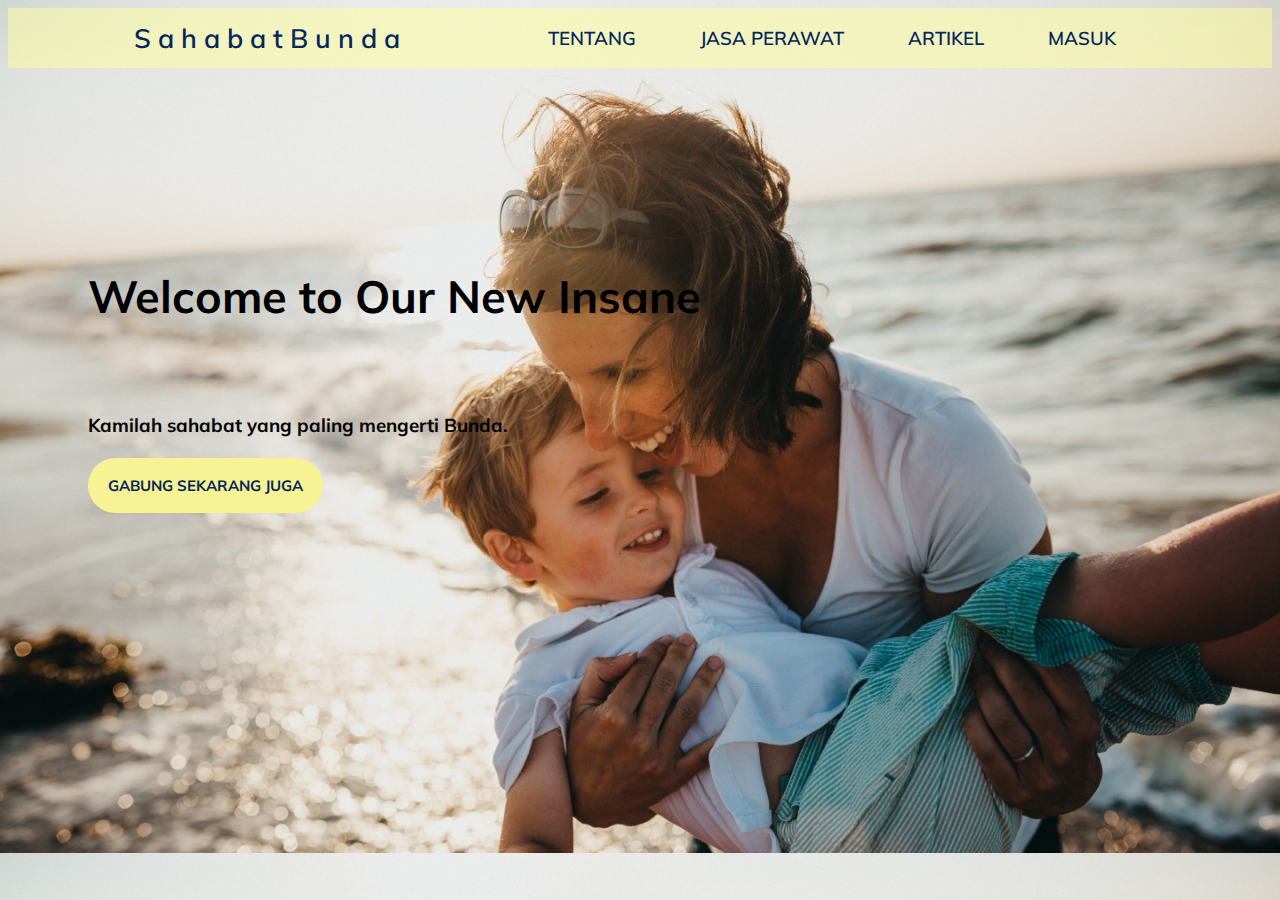
<file: index.html>
<!DOCTYPE html>

<html>

<head>


<link rel="stylesheet" href="https://fonts.googleapis.com/css?family=Muli">

	<meta charset="utf-8">

	<title>SAHABAT BUNDA</title>

	<link rel="stylesheet" type="text/css" href="style.css">

</head>

<body>

	<header>

		<h1 class="logo">S a h a b a t B u n d a</h1>

		<nav>

			<ul class="navlink">

				<li><a href="tentang.html">TENTANG</a></li>

				<li><a href="jasaperawat.html">JASA PERAWAT</a></li>

				<li><a href="artikel.html">ARTIKEL</a></li>

				<li><a href="masuk.html">MASUK</a></li>

			</ul>

		</nav>

	</header>

	<div class="isi">

		<h1>Welcome to Our New Insane </h1><br><br>

		<h3>Kamilah sahabat yang paling mengerti Bunda.</h3>

	</div>

	<div class="tombolcoba">

		<a href="daftarbaru.html"><h2>GABUNG SEKARANG JUGA</h2></a>

	</div>

</body>

</html>

</body>

</html>
</file>
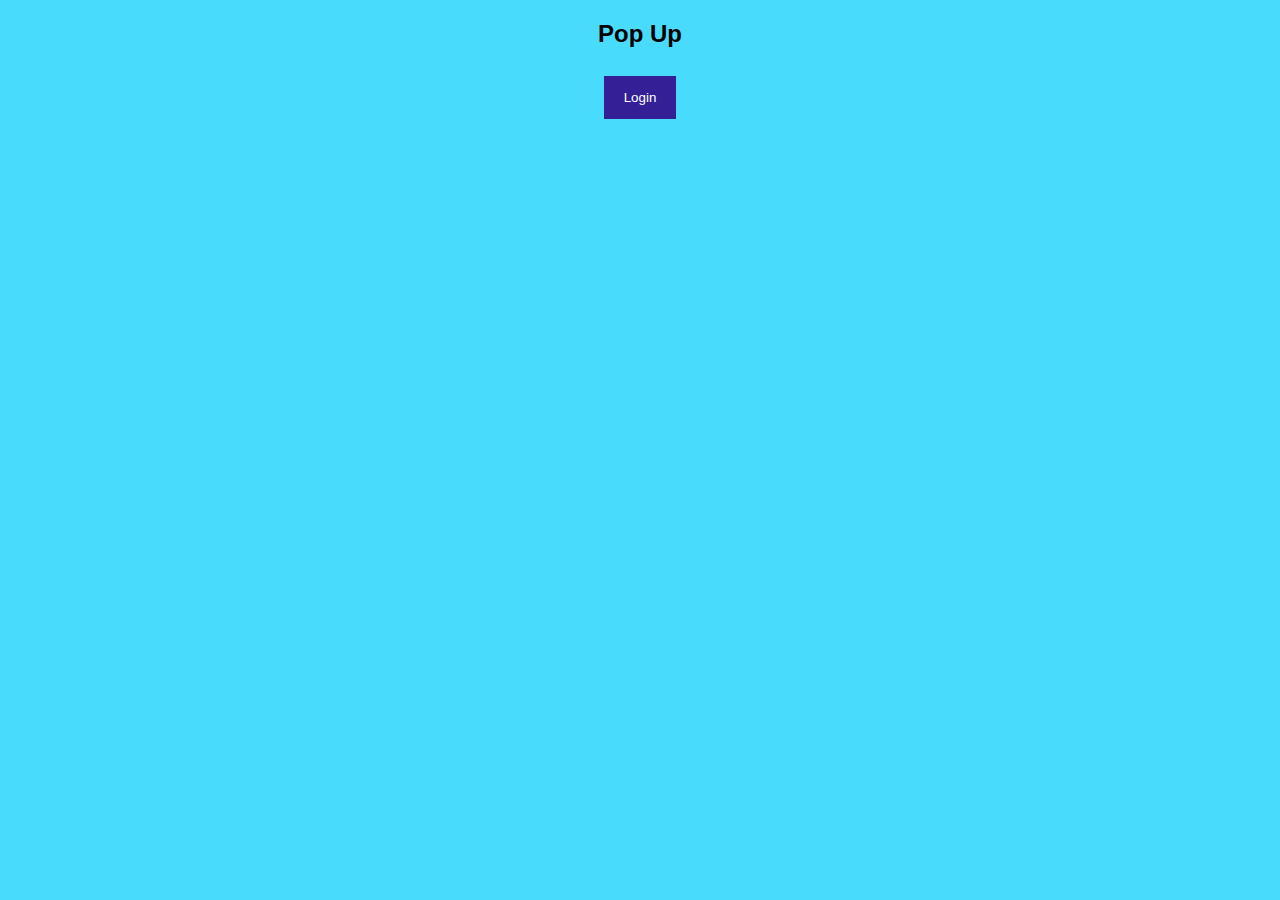
<file: popUp/index.html>
<!DOCTYPE html>
<html>
<head>
<meta name="viewport" content="width=device-width, initial-scale=1">
<style>
    body {
        font-family: Arial, Helvetica, sans-serif;
        background: #48dbfb;
    }

    input[type=text], input[type=password] {
        width: 100%;
        padding: 12px 20px;
        margin: 8px 0;
        display: inline-block;
        border: 1px solid #ccc;
        box-sizing: border-box;
    }

    button {
        background-color: #341f97;
        color: white;
        padding: 14px 20px;
        margin: 8px 0;
        border: none;
        cursor: pointer;
        width: 100%;
    }

    button:hover {
        opacity: 0.8;
    }

    .container {
        padding: 16px;
    }

    span.psw {
        padding-top: 16px;
    }

    .popUp {
        display: none;
        position: fixed;
        z-index: 1;
        left: 0;
        top: 0;
        width: 100%;
        height: 100%;
        background-color: rgba(0,0,0,0.5);
        padding-top: 60px;
    }

    .popUp-content {
        background-color: #fefefe;
        margin: 5% auto 15% auto;
        border: 1px solid #888;
        width: 80%;
    }


    /* CSS3 */
    .animate {
        -webkit-animation: animatezoom 0.6s;
        animation: animatezoom 0.6s
    }

    @-webkit-keyframes animatezoom {
        from {-webkit-transform: scale(0)} 
        to {-webkit-transform: scale(1)}
    }
    
    @keyframes animatezoom {
        from {transform: scale(0)} 
        to {transform: scale(1)}
    }
</style>
</head>
<body>



<center>
    <h2>Pop Up</h2>
    <button onclick="thisClicked()" style="width:auto;">Login</button>
</center>

<div id="popUp1" class="popUp">
  <form class="popUp-content animate">
    <div class="container">
      <label for="uname"><b>Username</b></label>
      <input type="text" placeholder="Enter Username" name="uname" required>

      <label for="psw"><b>Password</b></label>
      <input type="password" placeholder="Enter Password" name="psw" required>
        
      <button type="submit">Login</button>
    </div>
  </form>
</div>
<script>
    function thisClicked() {
        document.getElementById('popUp1').style.display='block'
    }
    var popUpp = document.getElementById('popUp1');
    window.onclick = function(event) {
        if (event.target == popUpp) {
            popUpp.style.display = "none";
        }
    }
</script>
</body>
</html>
</file>
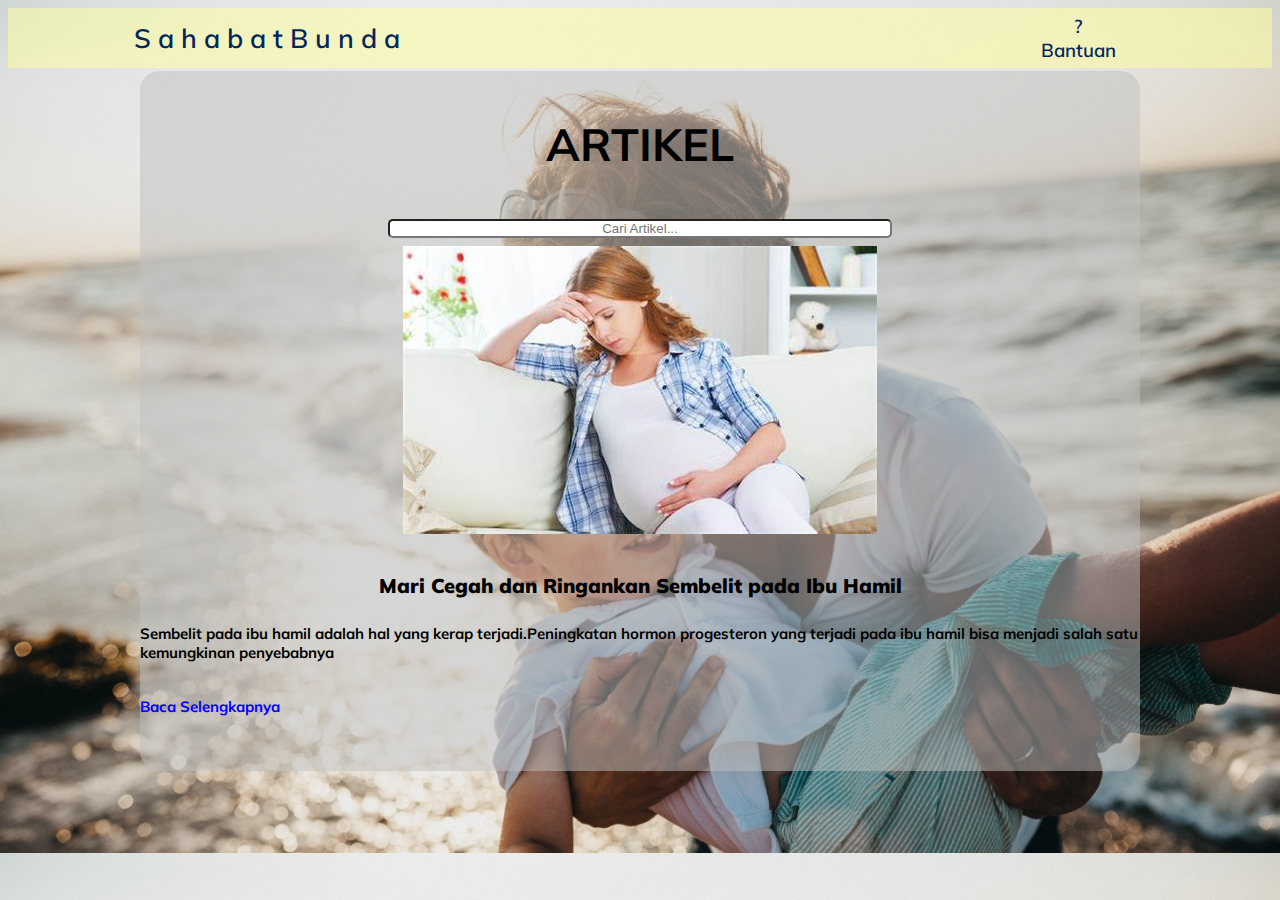
<file: artikel.html>
<!DOCTYPE html>

<html>

<head>

<link rel="stylesheet" href="https://fonts.googleapis.com/css?family=Muli">

	<meta charset="utf-8">

	<title>SAHABAT BUNDA</title>

	<link rel="stylesheet" type="text/css" href="style.css">

</head>

<body class="body">

	<header>
		<a href="index.html"><h1 class="logo">S a h a b a t B u n d a</h1></a>
		<nav>
			<ul class="navlink">
				<li><a href="bantuan.html"><center>?<br>Bantuan</center></a></li>
			</ul>
		</nav>
	</header>

<div class="artikel">

	<h3> ARTIKEL </h3>

	<div class="container" align="center">

		<input type="text" name="" value="" placeholder="Cari Artikel..."/>

	</div>

	<div class="container-img" align="center">

		<img src="artikel.jpg">

	</div>

	<h4><b>Mari Cegah dan Ringankan Sembelit pada Ibu Hamil</b></h4>
   
   	<h5>Sembelit pada ibu hamil adalah hal yang kerap terjadi.Peningkatan hormon progesteron yang terjadi pada ibu hamil bisa menjadi salah satu kemungkinan penyebabnya</h5>

   	<h6>Baca Selengkapnya</h6><br>

</div>
</file>
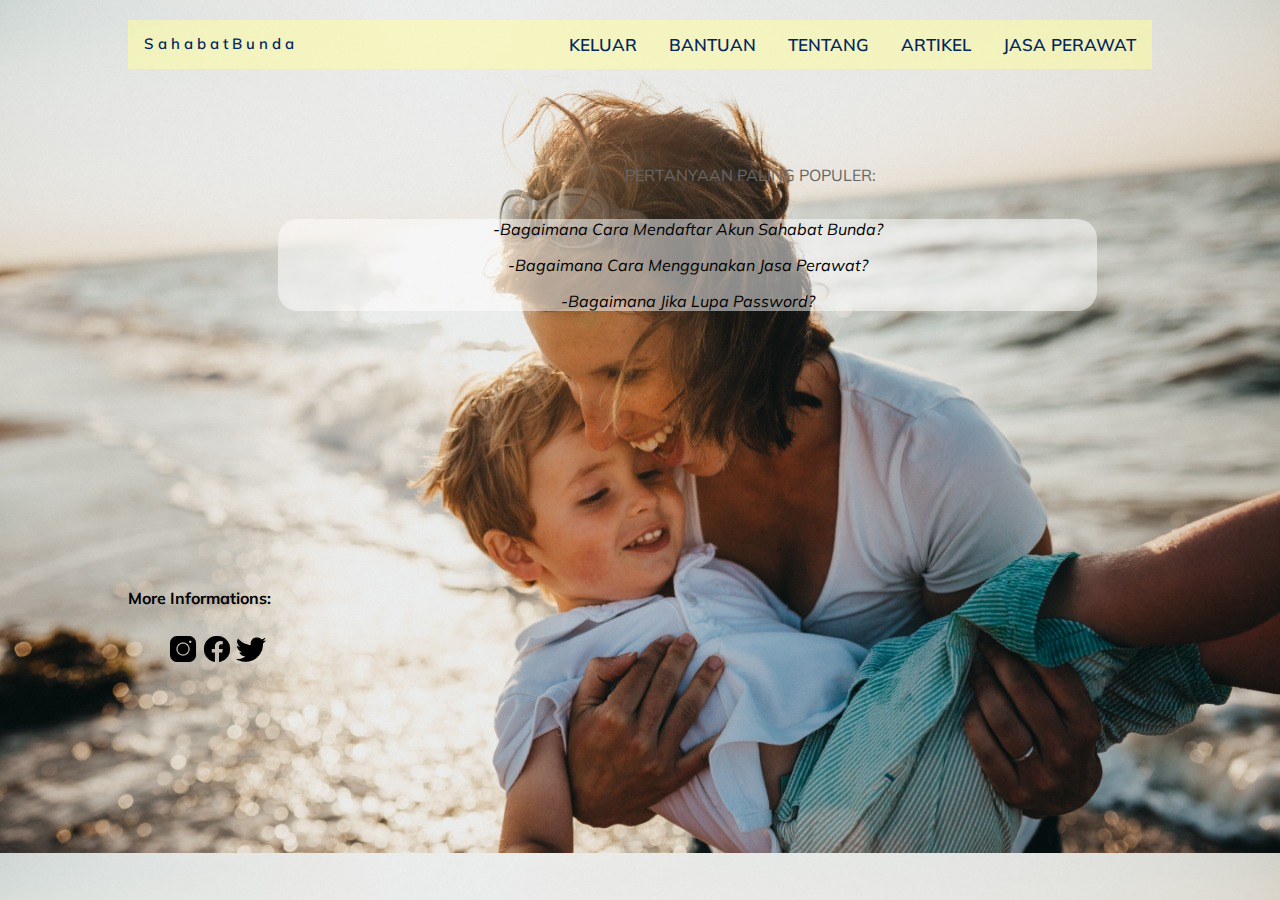
<file: bantuan.html>
<!DOCTYPE html>

<html>

<head>

	<meta name="viewport" content="width=device-width, initial-scale=1.0">

	<link rel="stylesheet" href="https://fonts.googleapis.com/css?family=Muli">

    <link rel="stylesheet" type="text/css" href="bantuan.css">

	<title>SAHABAT BUNDA</title>

	<script src="https://code.jquery.com/jquery-3.4.1.min.js"></script>

<body>

	<div class="topnav" id="myTopnav">

		<a href="index.html" class="a"> S a h a b a t B u n d a </a>

		<a href="jasaperawat.html" class="active">JASA PERAWAT</a>

		<a href="artikel.html" class="active">ARTIKEL</a>

		<a href="tentang.html" class="active">TENTANG</a>

        <a href="bantuan.html" class="active">BANTUAN</a>

        <a href="index.html" class="active">KELUAR</a>
		
		<a href="javascript:void(0);" class="icon" onclick="myFunction()">

            <i class="fa fa-bars"></i>

        </a>

    </div>

    <div class="content">

        <a target="_blank" href="http://ksir.pw/csgo-sticker-signature-generator">Pertanyaan paling populer:</a>

        <p>
        <i class= "hover">-Bagaimana Cara Mendaftar Akun Sahabat Bunda?</i></p>

        <p>
        <i class= "hover">-Bagaimana Cara Menggunakan Jasa Perawat?</i></p>

        <p>
        <i class= "hover">-Bagaimana Jika Lupa Password?</i></p>

    </div>

     <div class="footer">

        <div class="socialmedia">

            <h5>More Informations: </h5>

            <ul>

                <li><img src="instagram.png" alt="instagram"></li>

                <li><img src="facebook.png" alt="facebook"></li>

                <li><img src="twitter.png" alt="twitter"></li>

            </ul>

        </div>

    </div>

</body>

</html>
</file>
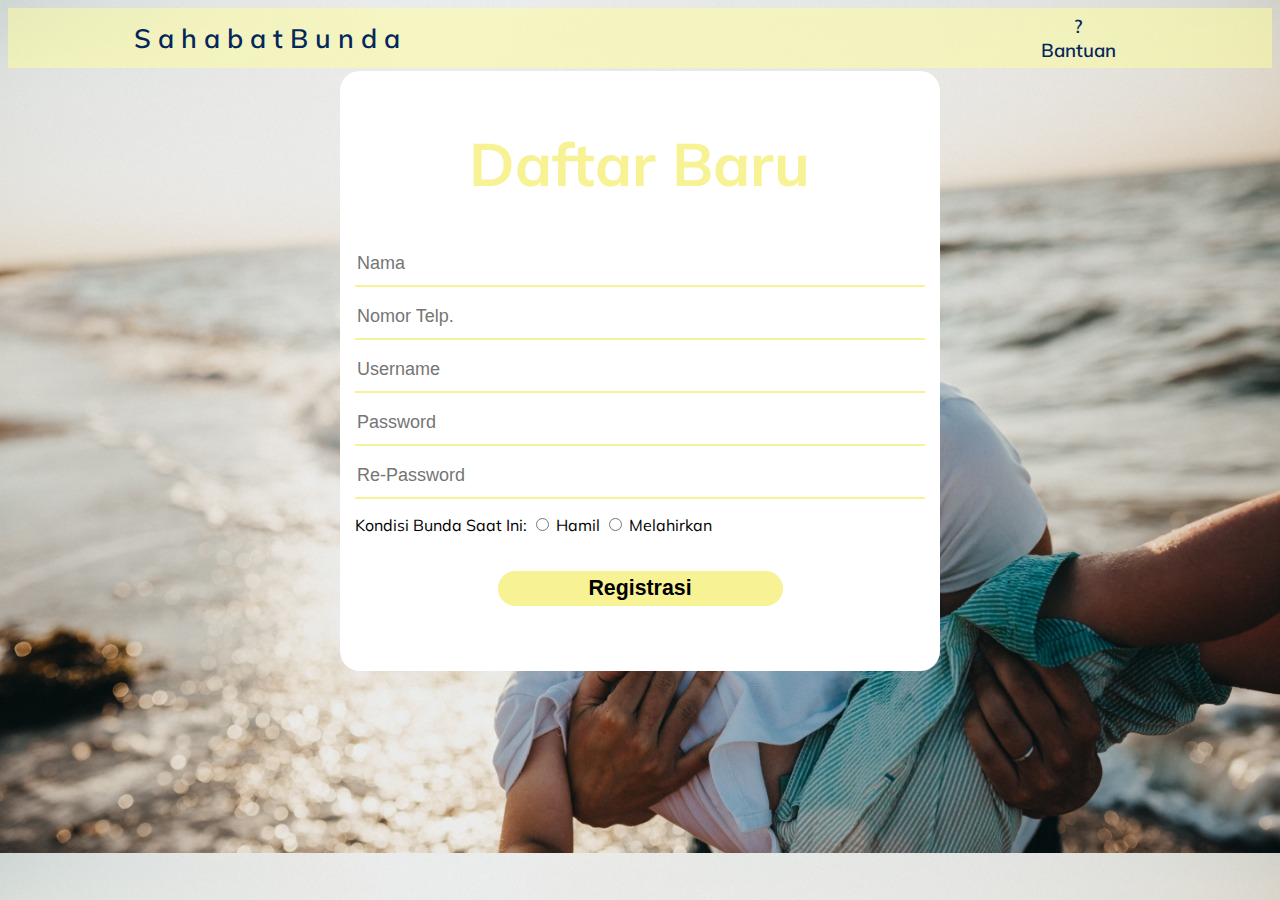
<file: daftarbaru.html>
<!DOCTYPE html>

<html>

<head>

<link rel="stylesheet" href="https://fonts.googleapis.com/css?family=Muli">

	<meta charset="utf-8">

	<title>SAHABAT BUNDA</title>

	<link rel="stylesheet" type="text/css" href="style.css">

</head>

<body class="body">

	<header>

		<a href="index.html"><h1 class="logo">S a h a b a t B u n d a</h1></a>

		<nav>

			<ul class="navlink">

				<li><a href="bantuan.html"><center>?<br>Bantuan</center></a></li>

			</ul>

		</nav>

	</header>

<div class="Regis">

			<h1>Daftar Baru</h1>

			<div class="registrasiform">

				<input type="text" placeholder="Nama" name="" value="">

			</div>

			<div class="registrasiform">

				<input type="number" placeholder="Nomor Telp." name="" value="">

			</div>

			<div class="registrasiform">

				<input type="text" placeholder="Username" name="" value="">

			</div>

			<div class="registrasiform">

				<input type="password" placeholder="Password" name="" value="">

			</div>

			<div class="registrasiform">

				<input type="password" placeholder="Re-Password" name="" value="">

			</div>

			<p>

            <label>Kondisi Bunda Saat Ini:</label>

			<label><input type="radio" name="Hamil" value="Hamil" /> Hamil </label>
            
            <label><input type="radio" name="Melahirkan" value="Melahirkan" /> Melahirkan </label>
        	
        	</p>

        	<div class="container" align="center">

				<a href="masuk.html"><input class="btn" type="button" name="" value="Registrasi"></a>

			</div>

		</div>



	</body>

</head>

</html>
</file>
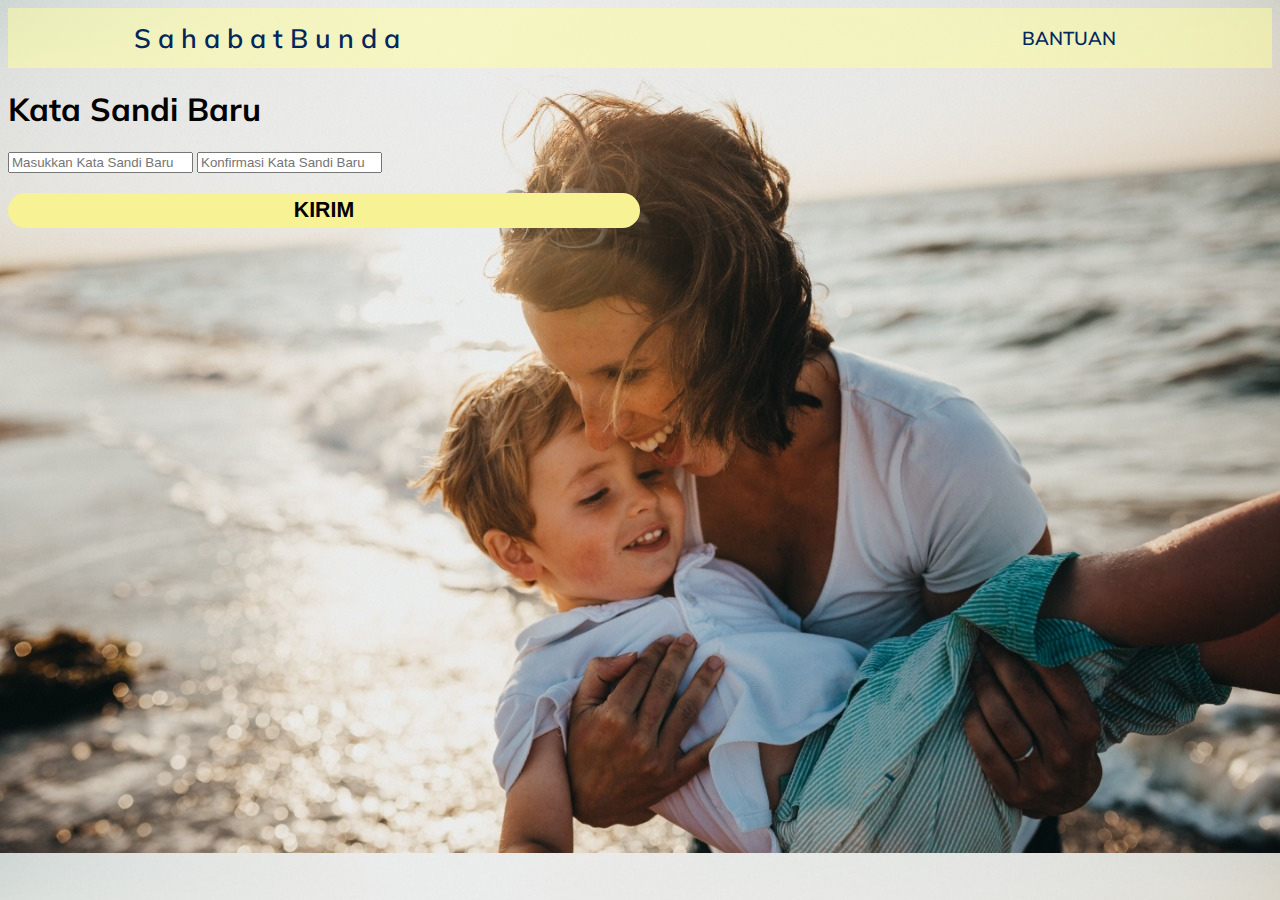
<file: gantisandi.html>
<!DOCTYPE html>

<html>

<head>

<link rel="stylesheet" href="https://fonts.googleapis.com/css?family=Muli">

  <meta charset="utf-8">

  <title>SAHABAT BUNDA</title>

  <link rel="stylesheet" type="text/css" href="style.css">

</head>

<body class="body">

  <header>

    <a href="index.html"><h1 class="logo">S a h a b a t B u n d a</h1></a>

    <nav>

      <ul class="navlink">

        <li><a href="bantuan.html">BANTUAN</a></li>

      </ul>

    </nav>

  </header>

<div class="gantisandi">

      <h1>Kata Sandi Baru</h1>

      <div class="ganti">

        <input type="text" placeholder="Masukkan Kata Sandi Baru" name="" value="">


        <input type="text" placeholder="Konfirmasi Kata Sandi Baru" name="" value="">

      </div>

      <a href="masuk.html"><input class="btn" type="button" name="" value="KIRIM"></a>

</div>

</body>

</html>
</file>
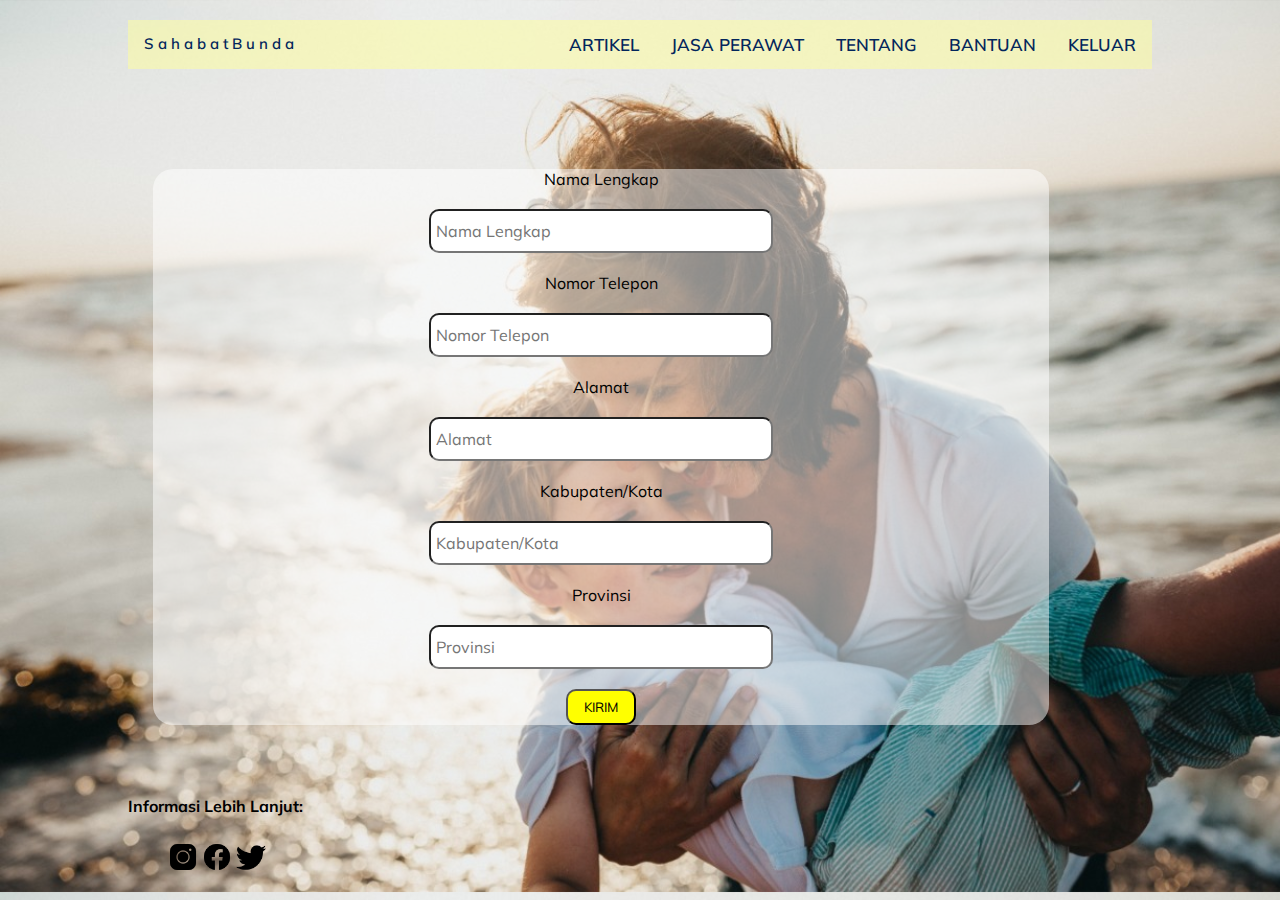
<file: jasaperawat.html>
<!DOCTYPE html>

<html>

<head>

	<meta name="viewport" content="width=device-width, initial-scale=1.0">

	<link rel="stylesheet" href="https://fonts.googleapis.com/css?family=Muli">

    <link rel="stylesheet" type="text/css" href="jasaperawat.css">

	<title>SAHABAT BUNDA</title>

	<script src="https://code.jquery.com/jquery-3.4.1.min.js"></script>

</head>

<body>

	<div class="topnav" id="myTopnav">

		<a href="index.html" class="a"> S a h a b a t B u n d a </a>

        <a href="index.html" class="active">KELUAR</a>

        <a href="bantuan.html" class="active">BANTUAN</a>

        <a href="tentang.html" class="active">TENTANG</a>

        <a href="jasaperawat.html" class="active">JASA PERAWAT</a>

        <a href="artikel.html" class="active">ARTIKEL</a>

		<a href="javascript:void(0);" class="icon" onclick="myFunction()">

            <i class="fa fa-bars"></i>

        </a>

    </div>

    <div class="content">

        <form>
            
            <label for="name">Nama Lengkap</label><br>

            <input type="text" id="name" class="form-group" placeholder="Nama Lengkap"><br>

            <label for="nomor.telepon">Nomor Telepon</label><br>

            <input type="number" id="nomor.telepon" class="form-group" placeholder="Nomor Telepon"><br>

            <label for="address">Alamat</label><br>

            <input type="text" id="address" class="form-group" placeholder="Alamat"><br>

            <label for="city">Kabupaten/Kota</label><br>

            <input type="text" id="city" class="form-group" placeholder="Kabupaten/Kota"><br>

            <label for="province">Provinsi</label><br>

            <input type="text" id="province" class="form-group" placeholder="Provinsi"><br>

        </form>

        <button id="request"> KIRIM</button>

        <div id="bio"></div>

    </div>

    <div class="footer">

        <div class="socialmedia">

            <h5>Informasi Lebih Lanjut: </h5>

            <ul>

                <li><img src="instagram.png" alt="instagram"></li>

                <li><img src="facebook.png" alt="facebook"></li>

                <li><img src="twitter.png" alt="twitter"></li>

            </ul>

        </div>

    </div>

    <script type="text/javascript" src="jasaperawat.js"></script>

</body>

</html>
</file>
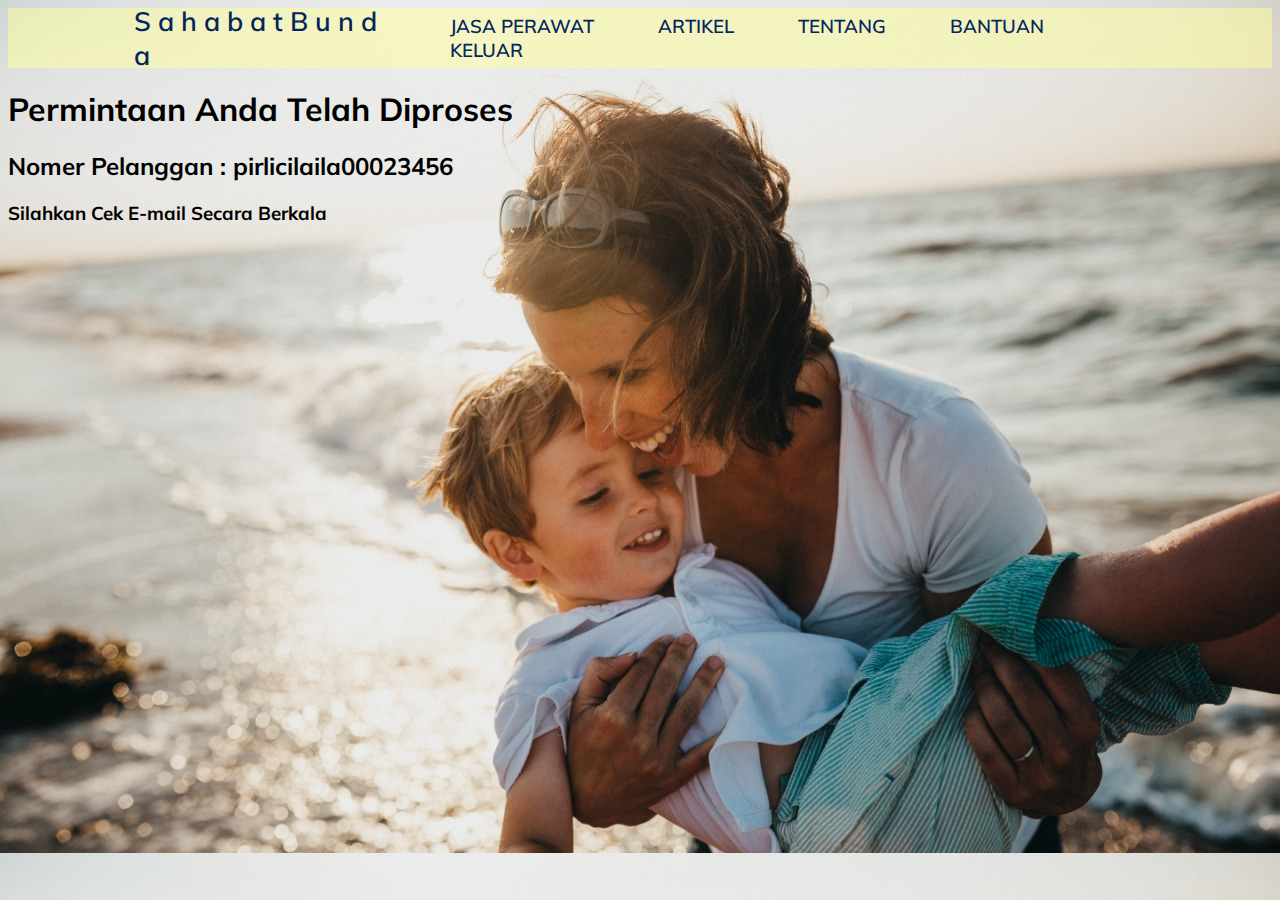
<file: jasaperawatlanjutan.html>
<!DOCTYPE html>

<html>

<head>

<link rel="stylesheet" href="https://fonts.googleapis.com/css?family=Muli">

  <meta charset="utf-8">

  <title>SAHABAT BUNDA</title>

  <link rel="stylesheet" type="text/css" href="style.css">

</head>

<body class="body">

  <header>

    <a href="index.html"><h1 class="logo">S a h a b a t B u n d a</h1></a>

    <nav>

      <ul class="navlink">

        <li><a href="jasaperawat.html">JASA PERAWAT</a></li>

        <li><a href="artikel.html">ARTIKEL</a></li>

        <li><a href="tentang.html">TENTANG</a></li>

        <li><a href="bantuan.html">BANTUAN</a></li>

        <li><a href="index.html">KELUAR</a></li>

      </ul>

    </nav>

  </header>

<div class="tanggapan">

  <h1>Permintaan Anda Telah Diproses</h1>

  <H2>Nomer Pelanggan : pirlicilaila00023456</H2>

  <h3>Silahkan Cek E-mail Secara Berkala</h3>

</div>

</body>
</file>
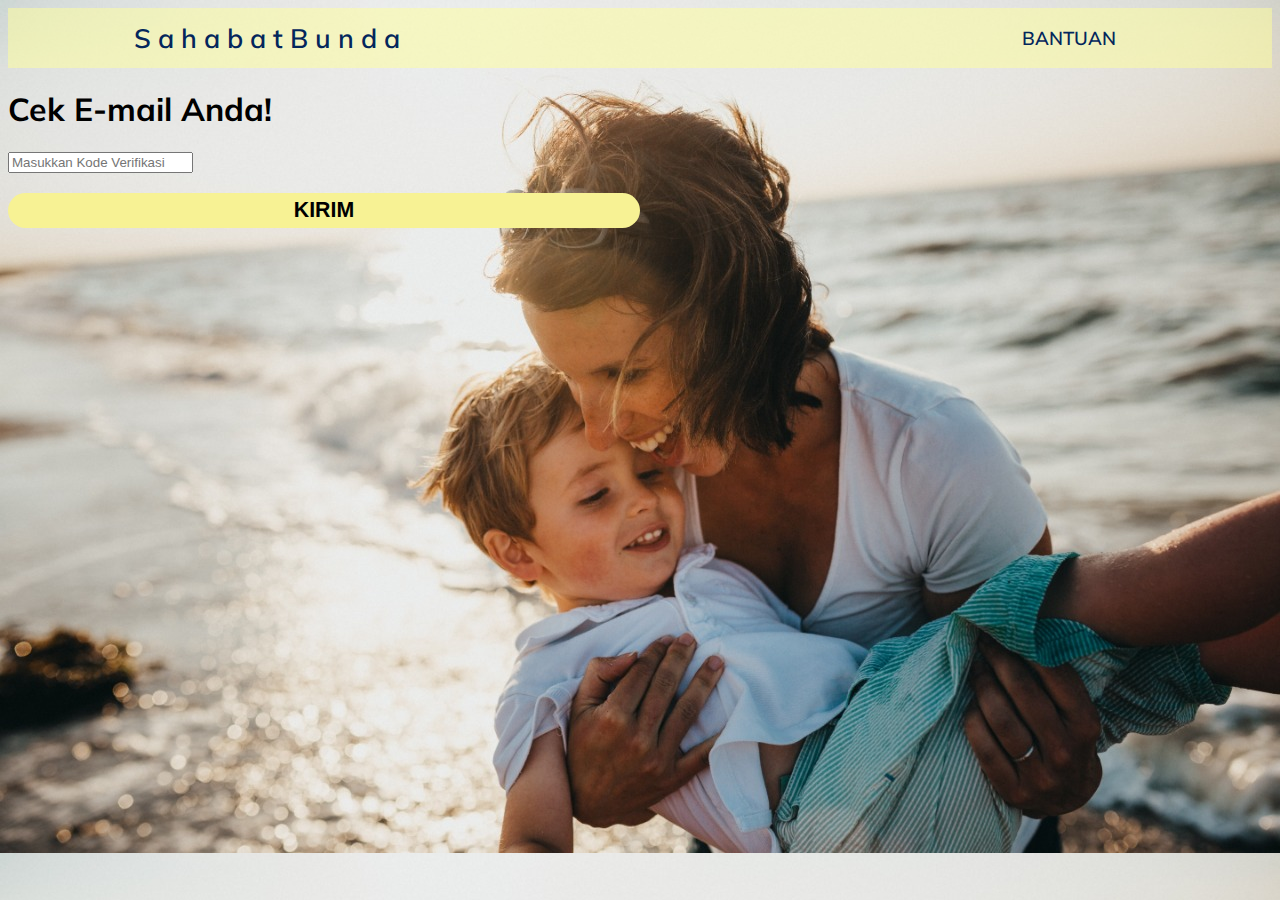
<file: kodeverifikasi.html>
<!DOCTYPE html>

<html>

<head>

<link rel="stylesheet" href="https://fonts.googleapis.com/css?family=Muli">

  <meta charset="utf-8">

  <title>SAHABAT BUNDA</title>

  <link rel="stylesheet" type="text/css" href="style.css">

</head>

<body class="body">

  <header>

    <a href="index.html"><h1 class="logo">S a h a b a t B u n d a</h1></a>

    <nav>

      <ul class="navlink">

        <li><a href="bantuan.html">BANTUAN</a></li>

      </ul>

    </nav>

  </header>

<div class="verifikasi">

      <h1>Cek E-mail Anda!</h1>

      <div class="verif">

        <input type="text" placeholder="Masukkan Kode Verifikasi" name="" value="">

      </div>

      <a href="gantisandi.html"><input class="btn" type="button" name="" value="KIRIM"></a>

</div>

</body>

</html>
</file>
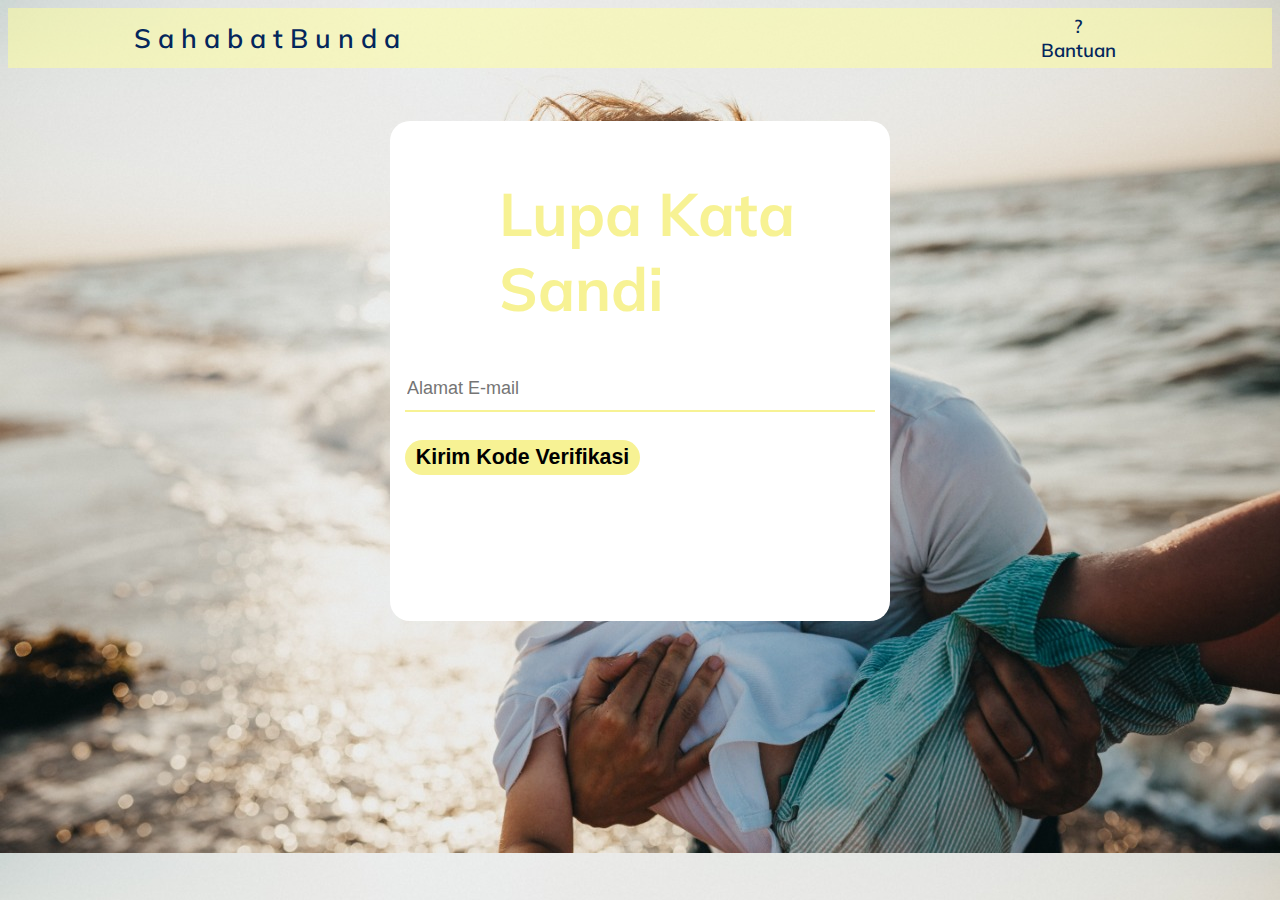
<file: lupakatasandi.html>
<!DOCTYPE html>

<html>

<head>

<link rel="stylesheet" href="https://fonts.googleapis.com/css?family=Muli">

  <meta charset="utf-8">

  <title>SAHABAT BUNDA</title>

  <link rel="stylesheet" type="text/css" href="style.css">

</head>

<body class="body">

  <header>

    <a href="index.html"><h1 class="logo">S a h a b a t B u n d a</h1></a>

    <nav>

      <ul class="navlink">

        <li><a href="bantuan.html"><center>?<br>Bantuan</center></a></li>

      </ul>

    </nav>

  </header>

<div class="Lupa">

      <h1>Lupa Kata Sandi</h1>

      <div class="lupapass">

        <input type="text" placeholder="Alamat E-mail" name="" value="">

      </div>

      <input class="btn" type="button" name="" value="Kirim Kode Verifikasi">

</div>

</body>

</html>
</file>
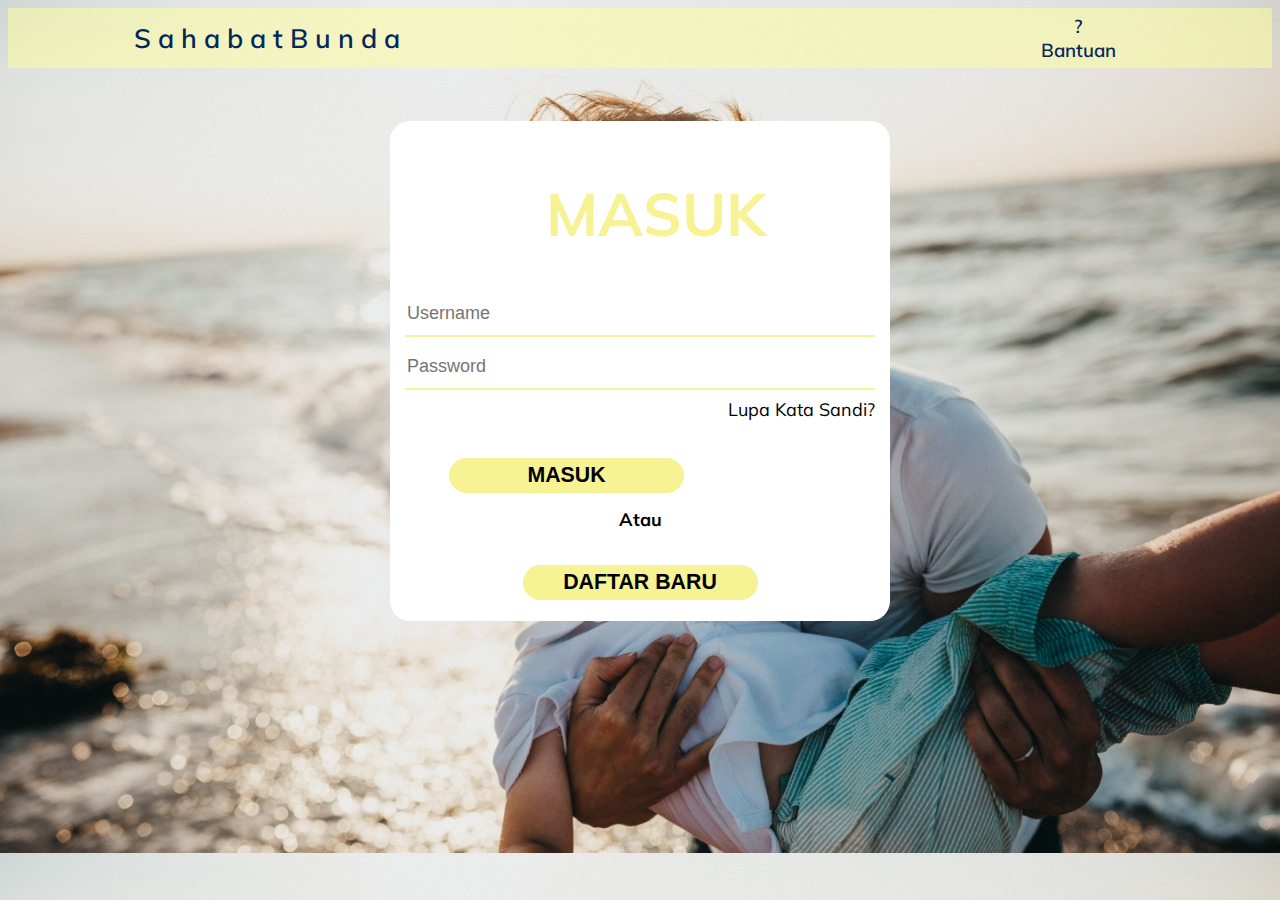
<file: masuk.html>
<!DOCTYPE html>

<html>

<head>

<link rel="stylesheet" href="https://fonts.googleapis.com/css?family=Muli">

	<meta charset="utf-8">

	<title>SAHABAT BUNDA</title>

	<link rel="stylesheet" type="text/css" href="style.css">

</head>

<body class="body">

	<header>

		<a href="index.html"><h1 class="logo">S a h a b a t B u n d a</h1></a>

		<nav>

			<ul class="navlink">

				<li><a href="bantuan.html"><center>?<br>Bantuan</center></a></li>

			</ul>

		</nav>

	</header>

<div class="masuk">

	<h1>MASUK</h1>

	<div class="masukbox">

		<input type="text" placeholder="Username" name="" value="">

	</div>

	<div class="masukbox">

		<input type="password" placeholder="Password" name="" value="">

	</div>

	<a href="lupakatasandi.html"><p>Lupa Kata Sandi?</p></a><br><br>

	<div align="center">

		<a href="artikel.com"><input class="btn" type="button" name="" value="MASUK"></a>

		<h2>Atau</h2>

		<a href="daftarbaru.html"> <input class="btn" type="button"name="" value="DAFTAR BARU"></a>

	</div>

</div>

</body>

</head>

</html>
</file>
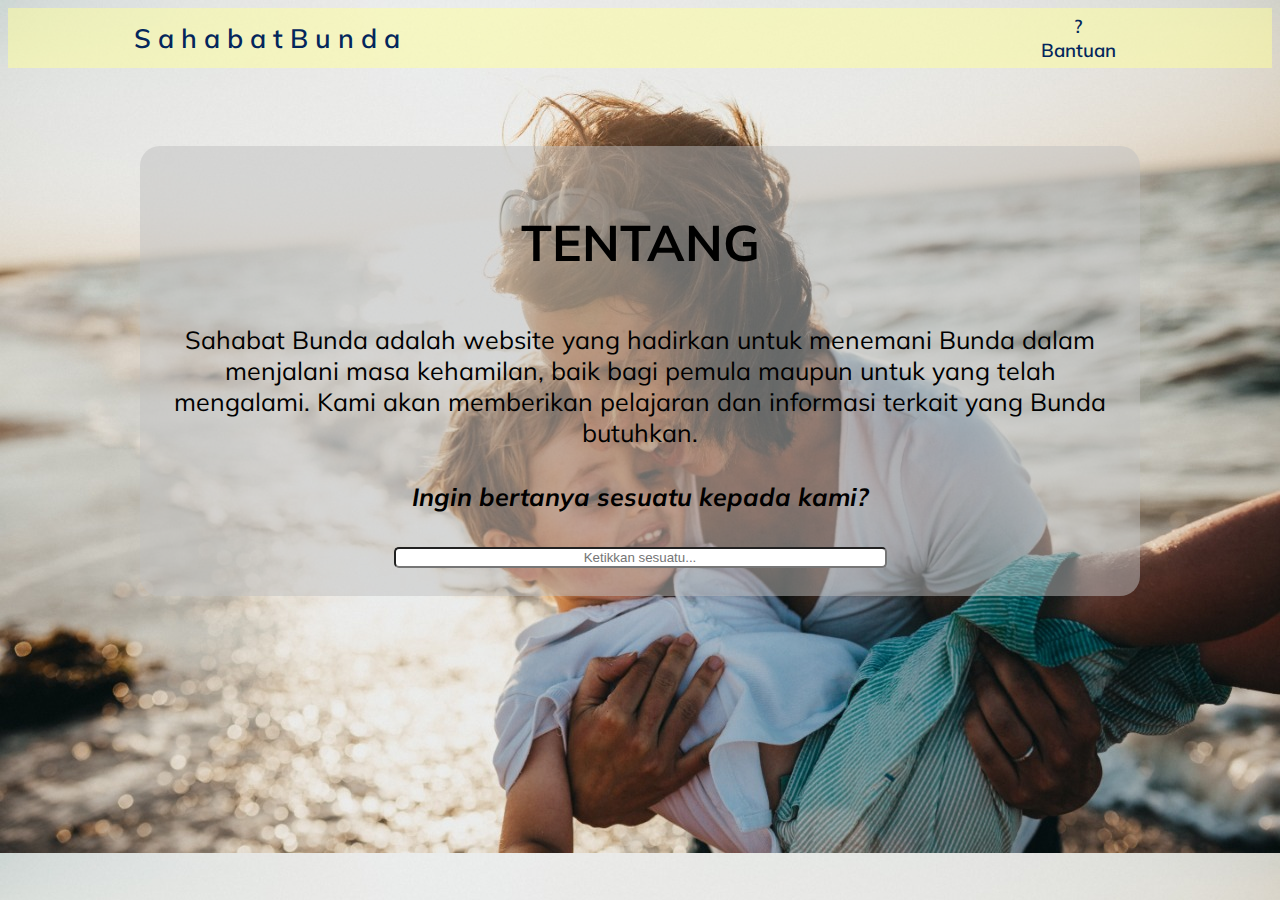
<file: tentang.html>
<!DOCTYPE html>
<html>
<head>

<link rel="stylesheet" href="https://fonts.googleapis.com/css?family=Raleway">
<link rel="stylesheet" href="https://fonts.googleapis.com/css?family=Muli">
	<meta charset="utf-8">
	<title>SAHABAT BUNDA</title>
	<link rel="stylesheet" type="text/css" href="style.css">
</head>
<body class="body">

	<header>
		<a href="index.html"><h1 class="logo">S a h a b a t B u n d a</h1></a>
		<nav>
			<ul class="navlink">
				<li><a href="bantuan.html"><center>?<br>Bantuan</center></a></li>
			</ul>
		</nav>
	</header>

<div class="tentang">

  <h3> TENTANG </h3>

  <p>Sahabat Bunda adalah website yang hadirkan untuk menemani Bunda dalam menjalani masa kehamilan, baik bagi pemula maupun untuk yang telah mengalami. Kami akan memberikan pelajaran dan informasi terkait yang Bunda butuhkan.</p>

  <h4> <em>Ingin bertanya sesuatu kepada kami?</em></h4>

  <div class="container" align="center">

  	<input type="text" name="username" placeholder="Ketikkan sesuatu...">

  </div>

</div>
</file>
<file: style.css>
.logo{

   font-family: "Muli", sans-serif;

  font-size: 20pt;

  font-weight: 600;

  color: #03265c;

  cursor: pointer;

}



a{

  text-decoration: none;

  color: #03265c;

   font-family: "Muli", sans-serif;

}

header {

  display: flex;

  justify-content: space-between;

  align-items: center;

  padding: 15px 10%;

  background: rgba(255, 255, 153, 0.5);

  height: 30px;
}



.navlink{

  list-style: none;

  text-decoration: none;

}



.navlink li{

  display: inline-block;

  padding: 0  30px;

  font-size: 14pt;

  font-weight: 600;

  font-color: black;

}


body{

  background-image: url(4.jpeg);

  background-size: cover;

  position: relative;

  font-family: "Muli", sans-serif;

}

.isi {

  font-family: "Muli", sans-serif;

  font-weight: bold;

  color: black;

  margin-left: 80px;

  margin-top: 200px;

}

.isi h1{

  font-size: 45px;

}

.isi h3{

  font-size: 10t;

}


.tombolcoba {

  position: absolute;

  border-radius: 90px;

  padding: 6px 20px;

  text-align: center;

  text-decoration: none;

  display: inline-block;

  font-size: 10px;

  background-color: #f7f294;

  margin-left: 80px;

  margin-top: 2px;

}



.masuk{

  display:  block;

  padding:  15px;

  width: 500px;

  position: absolute;

  top: 300px;

  left: 50%;

  transform: translate(-50%,-50%);

  margin: 5% auto;

  height:  500px;

  background: #fff;

  border-radius: 20px;

  box-sizing:   border-box;

}

.masuk h1{

  margin-left: 30%;

  font-size: 60px;

  color: #f7f294;

}

.masukbox{

  width: 100%;

  overflow: hidden;

  font-size: 20px;

  padding: 10px 0;

  margin: 8px 0;

  border-bottom: 2px solid #f7f294;

}





.masukbox input{

  border: none;

  outline: none;

  background: none;

  color: black;

  font-size: 18px;

  width: 80%;

  float: left;


}

.btn{

  padding-left: 50%;

  width: 50%;

  border: none;

  border-radius: 20px;

  background: #f7f294;

  font-size: 16pt;

  padding: 5px;

  cursor: pointer;

  margin-top: 20px;

  font-weight: bold;

}

.masuk p{

  margin-top: 0px;

  padding: 0px;

  float: right;

  text-align: right;

  font-size: 18px;

  color: black;

  cursor: pointer;
}

.masuk h2{

  margin-left: 10%;

  float: left;

  width: 80%;

  text-align: center;

  font-size: 18px;

  color: black;

}


.Regis{

  display:  block;  

  margin-bottom:  20px;

  padding:  15px;

  width: 600px;

  position: absolute;

  top: 300px;

  left: 50%;

  transform: translate(-50%,-50%);

  margin-top: 300px;

  margin: 5% auto;

  height:  600px;

  background: #fff;

  border-radius: 20px;

  box-sizing:   border-box;

}

.Regis h1{

  margin-left: 20%;

  font-size: 60px;

  color: #f7f294;

}

.registrasiform{

  width: 100%;

  overflow: hidden;

  font-size: 20px;

  padding: 10px 0;

  margin: 8px 0;

  border-bottom: 2px solid #f7f294;

}

.registrasiform input{

  border: none;

  outline: none;

  background: none;

  color: black;

  font-size: 18px;

  width: 80%;

  float: left;

}


.Lupa{

  display:  block;  

  margin-bottom:  20px;

  padding:  15px;

  width: 500px;

  position: absolute;

  top: 300px;

  left: 50%;

  transform: translate(-50%,-50%);

  margin-top: 300px;

  margin: 5% auto;

  height:  500px;

  background: #fff;

  border-radius: 20px;

  box-sizing:   border-box;
  
}

.Lupa h1{

  margin-left: 20%;

  font-size: 60px;

  color: #f7f294;

}

.lupapass{

  width: 100%;

  overflow: hidden;

  font-size: 20px;

  padding: 10px 0;

  margin: 8px 0;

  border-bottom: 2px solid #f7f294;

}

.lupapass input{

  border: none;

  outline: none;

  background: none;

  color: black;

  font-size: 18px;

  width: 80%;

  float: left;

}



.tentang{

  display:  block;  

  margin-bottom:  20px;

  padding:  15px;

  width: 1000px;

  position: absolute;

  top: 300px;

  left: 50%;

  transform: translate(-50%,-50%);

  margin-top: 300px;

  margin: 5% auto;

  height:  450px;

  background-color: rgba(192,192,192,0.5);

  border-radius: 20px;

  box-sizing:   border-box;

}

.tentang h3{

  text-align: center;

  font-size: 50px;

}

.tentang p{

  text-align: center;

  font-size: 25px;

}

.tentang h4{

  text-align: center;

  font-size: 25px;

}

.tentang input{

  border-radius: 5px;

  width: 50%;

  height: 5%;

  text-align: center;

}

.artikel{

  display:  block;

  padding:  0px;

  width: 1000px;

  position: absolute;

  top: 350px;

  left: 50%;

  transform: translate(-50%,-50%);

  margin-top: 300px;

  margin: 5% auto;

  background-color: rgba(192,192,192,0.5);

  border-radius: 20px;

  box-sizing:   border-box;

}

.artikel h3{

  text-align: center;

  font-size: 45px;

  padding: 0px;

}

.artikel input{

  padding: 0px;

  margin: 0px auto;

  border-radius: 5px;

  width: 50%;

  height: 5%;

  text-align: center;

}

.container-img{

  padding: 8px;

}

.artikel h4{

  text-align: center;

  font-size: 20px;


}

.artikel h5{

  text-align: left;

  font-size: 15px;

  padding left: 10px;

}

.artikel h6{

  text-align: left;

  font-size: 15px;

  color: blue;

  padding left: 10px;

  cursor: pointer;

}

.bantuan .hover {

  color: black;

  cursor: pointer;

  font-size: 20px;

  padding: 5px;

}

.bantuan{

  display:  block;

  padding:  0px;

  width: 1000px;

  height: 450px;

  position: absolute;

  top: 360px;

  left: 50%;

  transform: translate(-50%,-50%);

  margin-top: 500px;

  margin: 5% auto;

  background-color: rgba(192,192,192,0.5);

  border-radius: 20px;

  box-sizing:   border-box;
}

.bantuan h1{

  font-size: 50px;

  text-align: center;

}

.bantuan h2{

  font-size: 25px;

  text-align: left;

  padding: 10px;

}


.jasaperawat {

  display:  block;  

  margin-bottom:  20px;

  padding:  15px;

  width: 1000px;

  position: absolute;

  top: 300px;

  left: 50%;

  transform: translate(-50%,-50%);

  margin-top: 300px;

  margin: 5% auto;

  height:  500px;

  background-color: rgba(192,192,192,0.5);

  border-radius: 20px;

  box-sizing:   border-box;
}

.perawatbox{

  width: 100%;

  overflow: hidden;

  font-size: 20px;

  padding: 10px 0;

  margin: 8px 0;

  border-bottom: 2px solid #f7f294;
}

.perawatbox input{

   border: none;

  outline: none;

  background: none;

  color: black;

  font-size: 18px;

  width: 80%;

  float: left;
}

.jasaperawat h3{

  margin-left: 20%;

  font-size: 40px;

  color: black;

}
</file>
<file: bantuan.css>
body{

	width: 80%;

	margin: 20px auto;

	background-image: url(4.jpeg);

	background-size: cover;

}

.topnav {

	overflow: hidden;

	background: rgba(255, 255, 153, 0.5);


}

.topnav a{

	display: inline-block;

	text-align: center;

	padding: 14px 16px;

	text-decoration: none;

	font-size: 17px;

}

.topnav .a{

	font-family: "Muli", sans-serif;

  	font-size: 15px;

  	font-weight: 600;

  	color: #03265c;

  	float: left;

}

.topnav a.active,

.as{

	font-family: "Muli", sans-serif;

  	font-size: 17px;

  	font-weight: 600;

  	color: #03265c;

  	float: right;

}

.topnav a.active:hover {

	float: right;

	border-bottom: 2px solid; 

}

.topnav a.as:hover {

	background-color:rgb(0, 0, 0);

	border-radius: 10px;

}

.content{
	

	text-align: center;

	font-family: 'Muli', sans-serif;

	width: 80%;

	margin: 150px;

	background-color: rgba(255,255,255,0.5);

	border-radius: 20px;

}

.content a {

    width: 300px;

    height: 100px;

    font-size: 12pt;

    margin: 125px 500px 800px 600px;

    line-height: 100px;

    text-decoration: none;

    position: absolute;

    top: 0;

    bottom: 0;

    left: 0;

    right: 0;

    display: block;

    text-align: center;

    font-family: 'Muli', sans-serif;

    text-transform: uppercase;

    color: #666;

    transition: all 500ms;

    -webkit-transition: all 500ms;

    -moz-transition: all 500ms;

    z-index: 1;

}

.content a:after,

	a:before {

    display: block;

    background: rgba(255, 255, 153, 0.5);

    width: 0;

    height: 100px;

    content: "";

    position: absolute;

    -webkit-transition: all 500ms;

    -moz-transition: all 500ms;

    -ms-transition: all 500ms;

    -o-transition: all 500ms;

    transition: all 500ms;

    z-index: -1;

}

.content a:after {

    bottom: 0px;

    left: 0px;

}

.content a:before {

    top: 0px;

    right: 0px;

}

.content a:hover:after,

	a:hover:before{

  	width: 100%;
  	
}

.footer{

	margin-top: 100px;

	padding: 0px;

	float: left;

}

.footer h5{

	font-size: 12pt;

	font-family: 'Muli', sans-serif;

}

.footer ul li{

	display: inline-block;

}

.footer img{

	width: 30px;

	height: 30px;

}

@media only screen and(max-width: 600px){

  .topnav{

    width: 50%;

  }

  .content{

    width: 50%;

  }

  .contentkedua{

    width: 50%;

  }

  .footer{

    width: 50%;

  }

}

@media only screen and(max-width: 300px){

  .topnav{

    width: 25%;

  }

  .content{

    width: 25%;

  }

  .contentkedua{

    width: 25%;

  }

  .footer{

    width: 25%;

  }
}
</file>
<file: jasaperawat.css>
body{

	width: 80%;

	margin: 20px auto;

	background-image: url(4.jpeg);

	background-size: cover;

}

.topnav {

	overflow: hidden;

	background: rgba(255, 255, 153, 0.5);


}

.topnav a{

	display: inline-block;

	text-align: center;

	padding: 14px 16px;

	text-decoration: none;

	font-size: 17px;

}

.topnav .a{

	font-family: "Muli", sans-serif;

  	font-size: 15px;

  	font-weight: 600;

  	color: #03265c;

  	float: left;

}

.topnav a.active,

.as{

	font-family: "Muli", sans-serif;

  	font-size: 17px;

  	font-weight: 600;

  	color: #03265c;

  	float: right;

}

.topnav a.active:hover {

	float: right;

	border-bottom: 2px solid; 

}

.topnav a.as:hover {

	background-color:rgb(0, 0, 0);

	border-radius: 10px;

}

.content {

	position: absolute;

	display: block;

	border-radius: 20px;

	background-color: rgba(255, 255, 255, 0.5);

    margin: 100px 125px 100px 25px;

    width: 70%;

    text-align: center;

}

form label {

	font-family: 'Muli', sans-serif;

    margin: 10px 0;

    margin-bottom: 30px;

}

.form-group {

	font-family: 'Muli', sans-serif;

    margin: 20px auto;

    font-size: 12pt;

    padding: 5px;

    width: 330px;

    height: 30px;

    border-radius: 10px;

    color: black;

}

.remember {

	font-family: 'Muli', sans-serif;

    padding: 0;

    font-size: 8pt;

    margin: 20px 0;

}

button {

	cursor: pointer;

	font-family: 'Muli', sans-serif;

    padding: 8px 16px;

    background-color: #FFFF00;

    border-radius: 10px;

}


}

.container {

  padding: 16px;

}

span.psw {

  padding-top: 16px;

}

.popUp {

  display: none;

  position: fixed;

  z-index: 1;

  left: 0;

  top: 0;

  width: 100%;

  height: 100%;

  background-color: rgba(0,0,0,0.5);

  padding-top: 60px;

}

.popUp-content {

  background-color: #fefefe;

  margin: 5% auto 15% auto;

  border: 1px solid #888;

  width: 80%;

}


    /* CSS3 */
.animate {

  -webkit-animation: animatezoom 0.6s;

  animation: animatezoom 0.6s

}

@-webkit-keyframes animatezoom {

  from {-webkit-transform: scale(0)}

  to {-webkit-transform: scale(1)}

}
    
@keyframes animatezoom {

  from {transform: scale(0)}

  to {transform: scale(1)}

}

.footer{

	margin-top: 700px;

	padding: 0px;

	float: left;

}

.footer h5{

	font-size: 12pt;

	font-family: 'Muli', sans-serif;

}

.footer ul li{

	display: inline-block;

}

.footer img{

	width: 30px;

	height: 30px;

}

@media only screen and(max-width: 600px){

	.topnav{

		width: 50%;

	}

	.content{

		width: 50%;

	}

	.contentkedua{

		width: 50%;

	}

	.footer{

		width: 50%;

	}

}

@media only screen and(max-width: 300px){

	.topnav{

		width: 25%;

	}

	.content{

		width: 25%;

	}

	.contentkedua{

		width: 25%;

	}

	.footer{

		width: 25%;

	}
    
}
</file>
